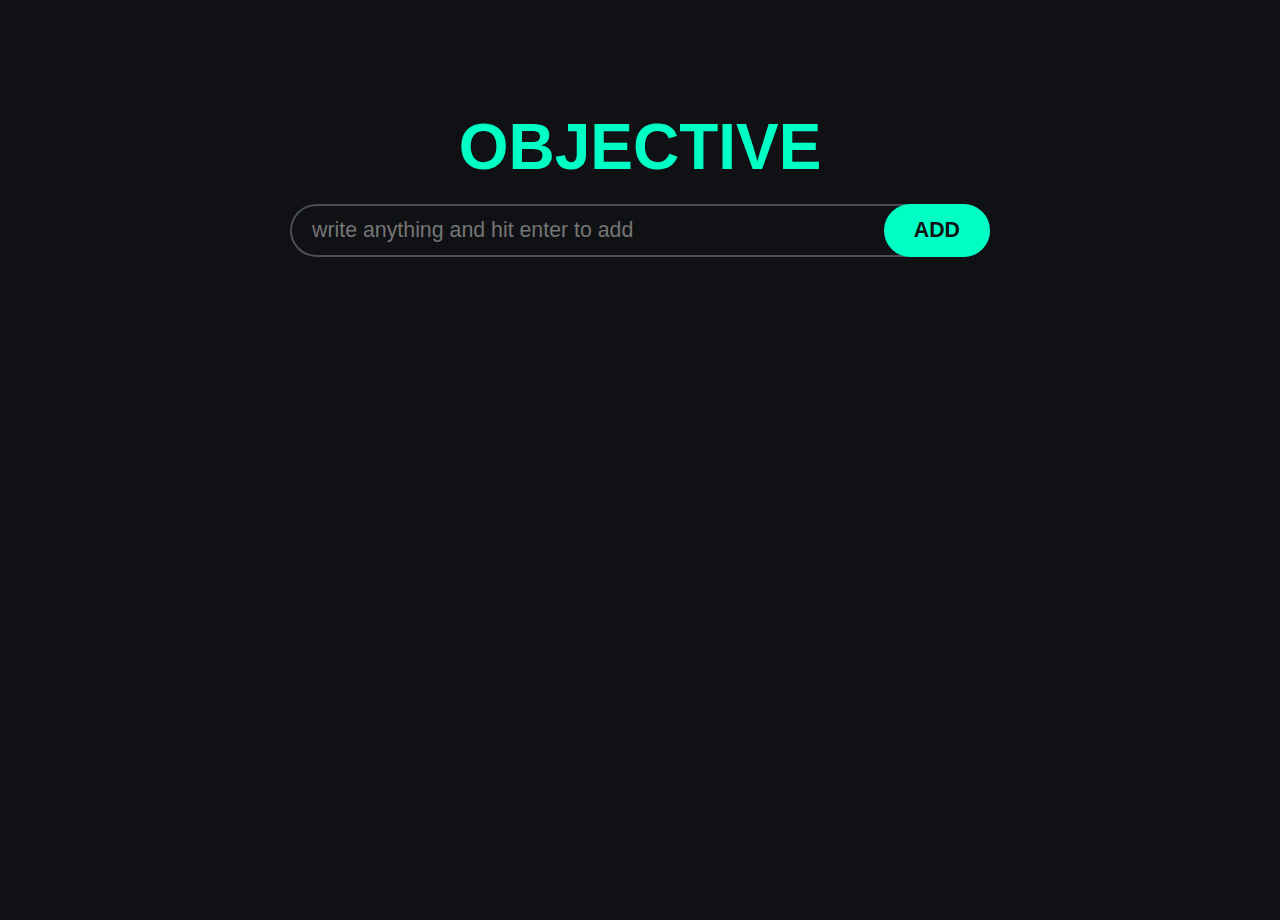
<file: TODO APP/index.html>
<!DOCTYPE html>
<html lang="en">
<head>
    <meta charset="UTF-8">
    <meta name="viewport" content="width=device-width, initial-scale=1.0">
    <title>Objective for 2025</title>
    <link rel="icon" type="image/png" href="../images/favicon.png">
    <link rel="stylesheet" href="style.css">
    <script src="app.js" defer></script>
</head>
<body>
    <h1>Objective</h1>
    <div class="wrapper">
        <form>
            <input id="todo-input" type="text" 
            placeholder="write anything and hit enter to add" autocomplete="off">
            <button id="add-button">ADD</button>
        </form>
        <ul id="todo-list">
            <!-- <li class="todo">
                <input type="checkbox" id="todo-1">
                <label class="custom-checkbox" for="todo-1">
                    <svg fill="transparent" xmlns="http://www.w3.org/2000/svg" height="24" viewBox="0 -960 960 960" width="24">
                        <path d="M382-240 154-468l57-57 171 171 367-367 57 57-424 424Z"/>
                    </svg>
                </label>
                <label for="todo-1" class="todo-text">
                    webdev project with html, css and js
                </label>
                <button class="delete-button">
                    <svg fill="var(--secondary-color)" xmlns="http://www.w3.org/2000/svg" height="24" viewBox="0 -960 960 960" width="24">
                        <path d="M280-120q-33 0-56.5-23.5T200-200v-520h-40v-80h200v-40h240v40h200v80h-40v520q0 33-23.5 56.5T680-120H280Zm400-600H280v520h400v-520ZM360-280h80v-360h-80v360Zm160 0h80v-360h-80v360ZM280-720v520-520Z"/>
                    </svg>
                </button>
            </li>
            <li class="todo">
                <input type="checkbox" id="todo-2">
                <label class="custom-checkbox" for="todo-2">
                    <svg fill="transparent" xmlns="http://www.w3.org/2000/svg" height="24" viewBox="0 -960 960 960" width="24">
                        <path d="M382-240 154-468l57-57 171 171 367-367 57 57-424 424Z"/>
                    </svg>
                </label>
                <label for="todo-2" class="todo-text">
                    webdev project with html, css and js
                </label>
                <button class="delete-button">
                    <svg fill="var(--secondary-color)" xmlns="http://www.w3.org/2000/svg" height="24" viewBox="0 -960 960 960" width="24">
                        <path d="M280-120q-33 0-56.5-23.5T200-200v-520h-40v-80h200v-40h240v40h200v80h-40v520q0 33-23.5 56.5T680-120H280Zm400-600H280v520h400v-520ZM360-280h80v-360h-80v360Zm160 0h80v-360h-80v360ZM280-720v520-520Z"/>
                    </svg>
                </button>
            </li> -->
        </ul>
    </div>
</body>
</html>
</file>
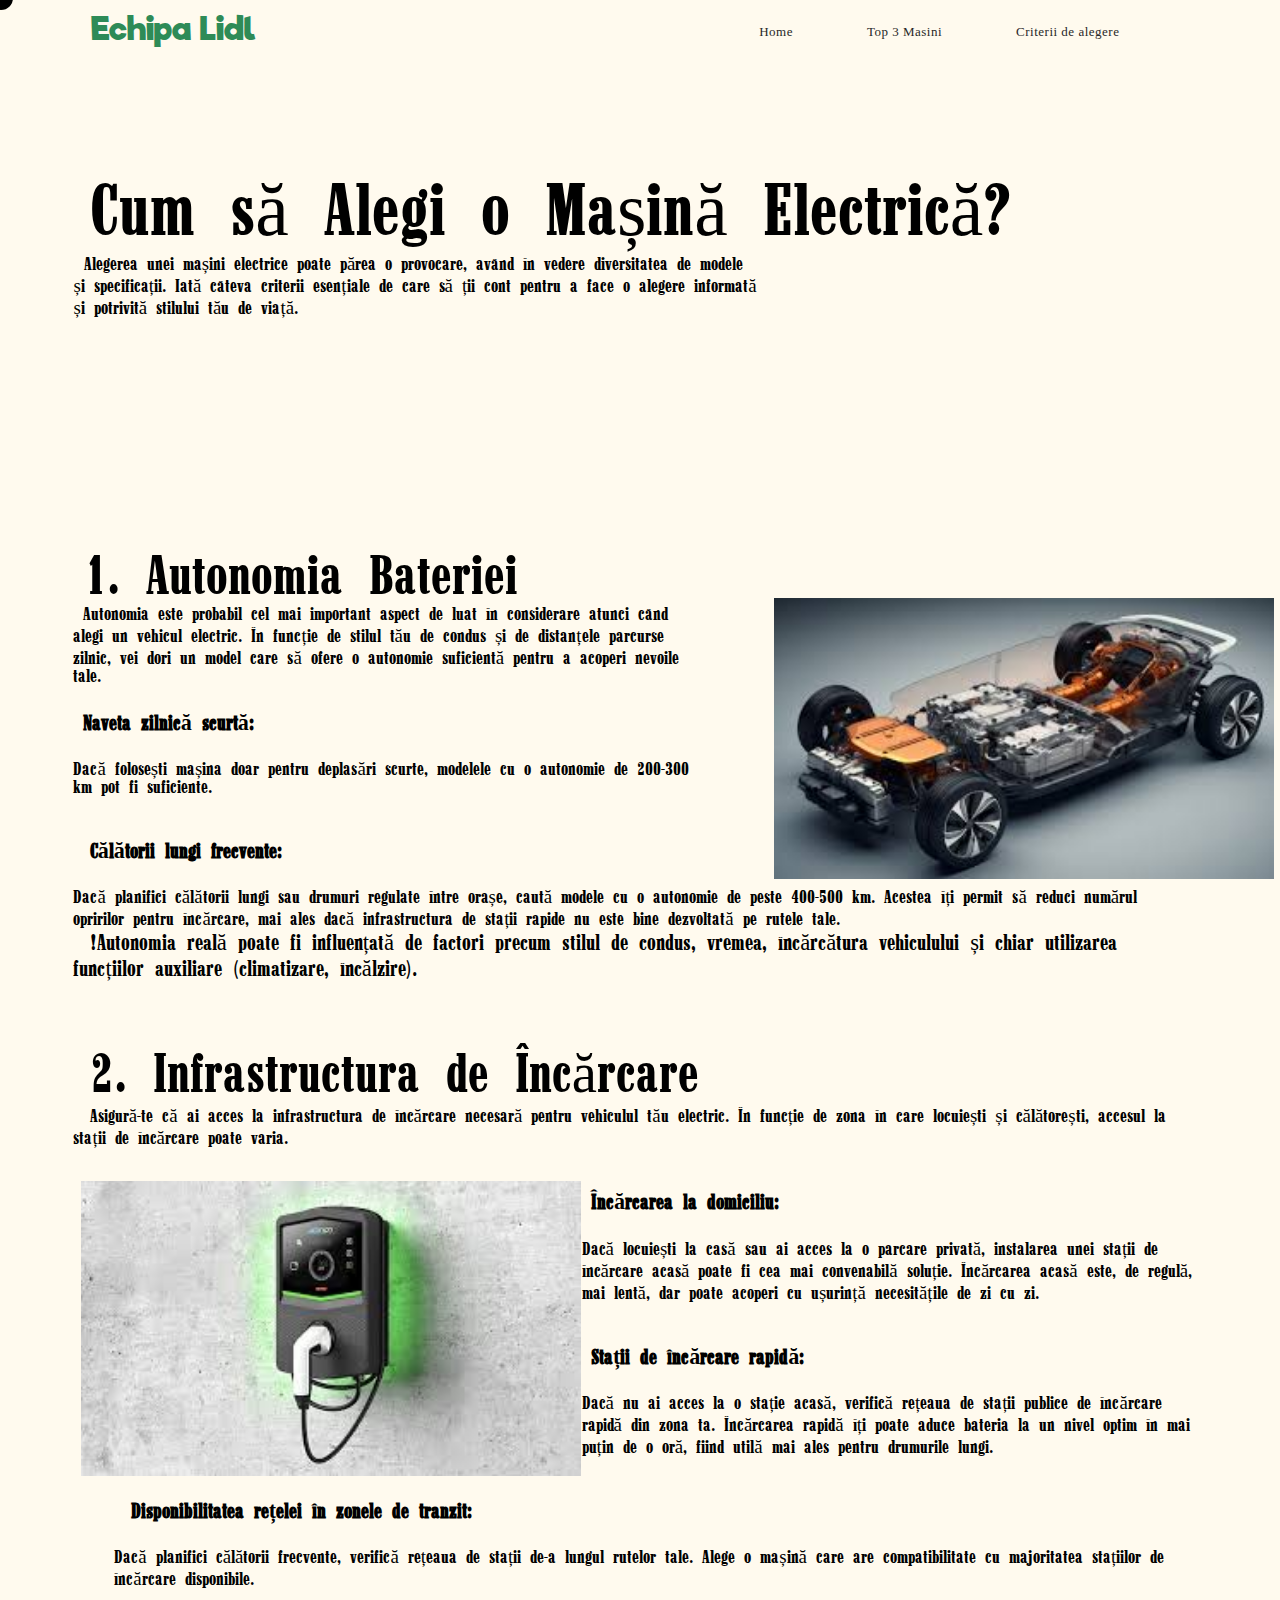
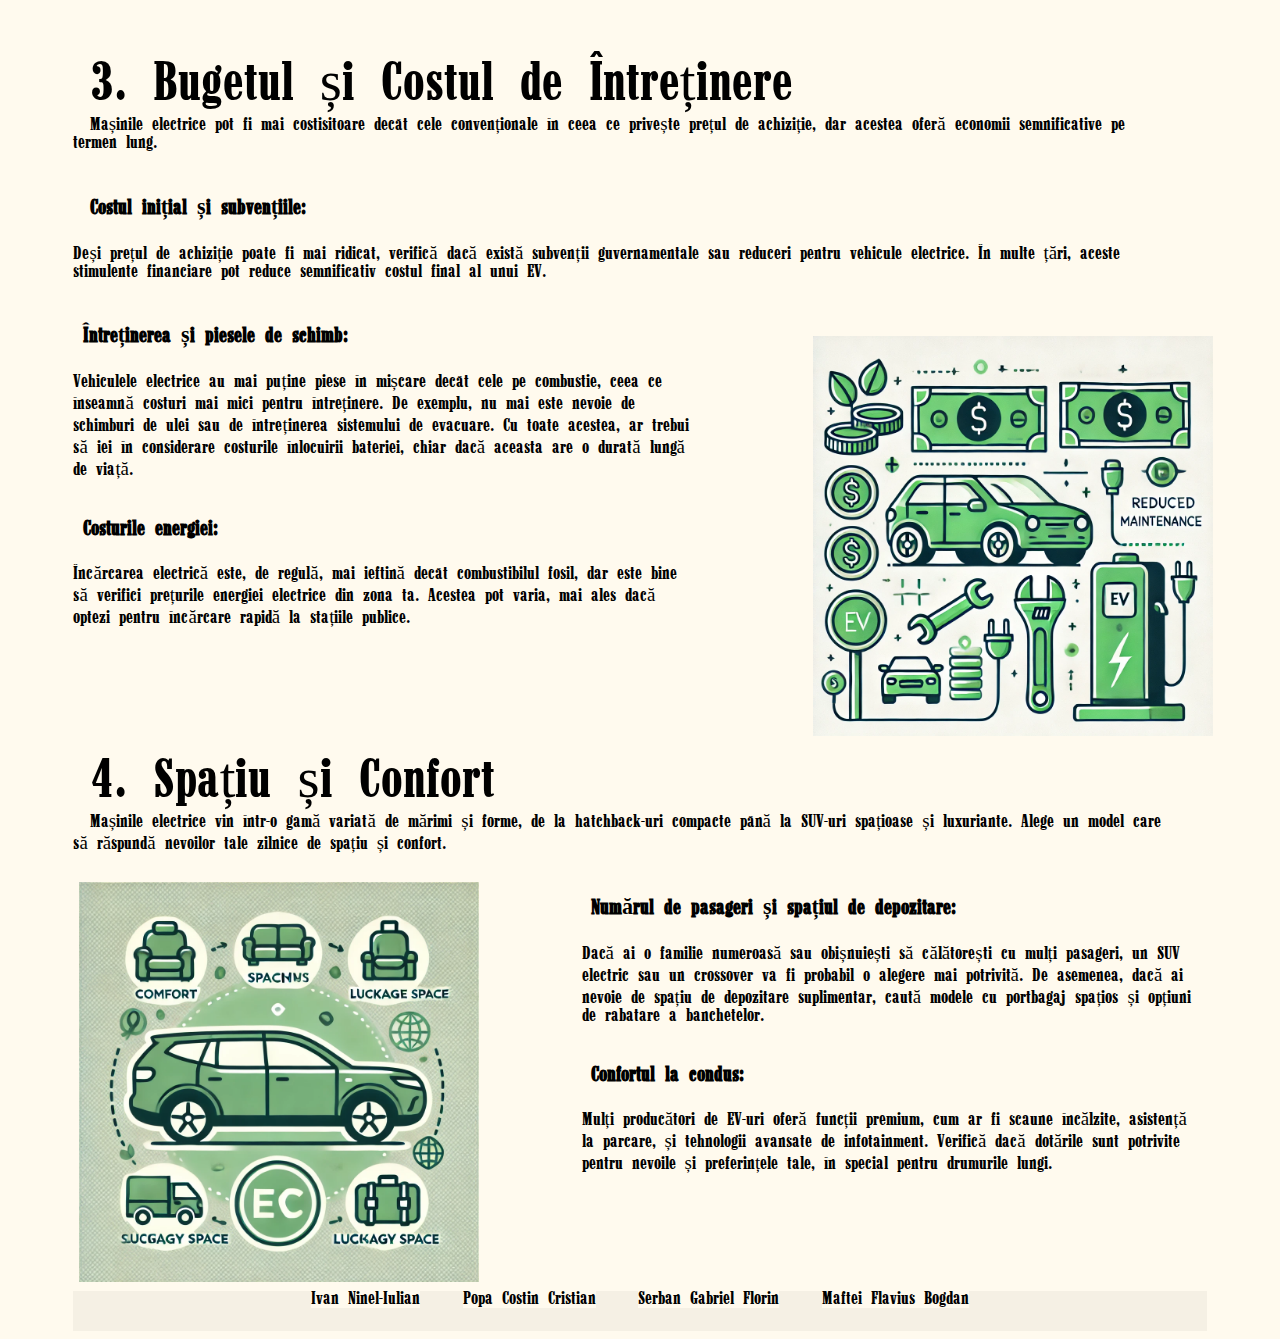
<file: Site-Automobile Electrice2/CumSa.html>
<!DOCTYPE html>
<html>
    <head>
        <meta charset="UTF-8">
        <meta name="viewport" content="width=device-width, initial-scale=1.0">
        <title>Top 3 Modele</title>
        <link rel="stylesheet" href="style.css">
        <link rel ="Shortcut icon"  href="favicone.ico" >
        <script src="java.js" defer></script>
    </head>
    <body>
        <div class="circle"></div>
        <div class="circle"></div>
        <div class="circle"></div>
        <div class="circle"></div>
        <div class="circle"></div>
        <div class="circle"></div>
        <div class="circle"></div>
        <div class="circle"></div>
        <div class="circle"></div>
        <div class="circle"></div>
        <div class="AE">
            <font size="6"color="#2E8B57"><a href="https://www.lidl.ro/" >Echipa Lidl</a></font>
        </div>
        <div class="AE-BUT">
            <nav>
                <ul>
                  <li><a href="Home.html">Home</a></li>
                  <li><a href="Top3Modele.html">Top 3 Masini</a></li>
                  <li><a href="CumSa.html">Criterii de alegere</a></li>

                </ul>
            </nav>
        </div>
    </header>
    <main>
        <div class="Title2">
            <font color="#000">Cum să Alegi o Mașină Electrică?</font>
        </div>
        <div class="Subtitle2">
            <font color="000">Alegerea unei mașini electrice poate părea o provocare, având în vedere diversitatea de modele și specificații. Iată câteva criterii esențiale de care să ții cont pentru a face o alegere informată și potrivită stilului tău de viață.</font>
        </div>

        <div class="autonomie">
            <font color="000">
                1. Autonomia Bateriei
            </font>
        </div>
        <div class="autonomie2">
            <font color="000">
                Autonomia este probabil cel mai important aspect de luat în considerare atunci când alegi un vehicul electric. În funcție de stilul tău de condus și de distanțele parcurse zilnic, vei dori un model care să ofere o autonomie suficientă pentru a acoperi nevoile tale.
            </font>
            <font color="000">
                <h3>Naveta zilnică scurtă:</h3> Dacă folosești mașina doar pentru deplasări scurte, modelele cu o autonomie de 200-300 km pot fi suficiente.
            </font>
           
        </div>

        <div class="autonomie3">
            <font color="000">
                <h3>Călătorii lungi frecvente:</h3> Dacă planifici călătorii lungi sau drumuri regulate între orașe, caută modele cu o autonomie de peste 400-500 km. Acestea îți permit să reduci numărul opririlor pentru încărcare, mai ales dacă infrastructura de stații rapide nu este bine dezvoltată pe rutele tale.
            </font>
        </div>

        <div class="bold">
            <font color="000">
                !Autonomia reală poate fi influențată de factori precum stilul de condus, vremea, încărcătura vehiculului și chiar utilizarea funcțiilor auxiliare (climatizare, încălzire).
            </font>

        </div>

        <div class="poza_autonomie">
            <img  width="500px" src="Image/CumSa/1.jpg" alt="Poza Tesla">
        </div>

        <div class="infrastructurae">
            <font color="000">
                2. Infrastructura de Încărcare
            </font>
        </div>
        <div class="infrastructura2">
            <font color="000">
                Asigură-te că ai acces la infrastructura de încărcare necesară pentru vehiculul tău electric. În funcție de zona în care locuiești și călătorești, accesul la stații de încărcare poate varia.
            </font>
        </div>
        <div class="infrastructura3">
            <font color="000">
                <h3>Încărcarea la domiciliu:</h3> Dacă locuiești la casă sau ai acces la o parcare privată, instalarea unei stații de încărcare acasă poate fi cea mai convenabilă soluție. Încărcarea acasă este, de regulă, mai lentă, dar poate acoperi cu ușurință necesitățile de zi cu zi.
            </font>
        </div>
        <div class="infrastructura4">
            <font color="000">
                <h3>Stații de încărcare rapidă:</h3> Dacă nu ai acces la o stație acasă, verifică rețeaua de stații publice de încărcare rapidă din zona ta. Încărcarea rapidă îți poate aduce bateria la un nivel optim în mai puțin de o oră, fiind utilă mai ales pentru drumurile lungi.

            </font>
        </div>
        <div class="infrastructura5">
            <font color="000">
                <h3>Disponibilitatea rețelei în zonele de tranzit:</h3> Dacă planifici călătorii frecvente, verifică rețeaua de stații de-a lungul rutelor tale. Alege o mașină care are compatibilitate cu majoritatea stațiilor de încărcare disponibile.
            </font>
        </div>
        <div class="poza_Infrastructura">
            <img  width="500px" src="Image/CumSa/2.jpg" alt="Poza Tesla">
        </div>

        <div class="Bugetul">
            <font color="000">
                3. Bugetul și Costul de Întreținere
            </font>
        </div>

        <div class="Bugetul2">
            <font color="000">
                Mașinile electrice pot fi mai costisitoare decât cele convenționale în ceea ce privește prețul de achiziție, dar acestea oferă economii semnificative pe termen lung.
            </font>
        </div>

        <div class="Bugetul3">
            <font color="000">
                <h3>Costul inițial și subvențiile:</h3> Deși prețul de achiziție poate fi mai ridicat, verifică dacă există subvenții guvernamentale sau reduceri pentru vehicule electrice. În multe țări, aceste stimulente financiare pot reduce semnificativ costul final al unui EV.
            </font>
        </div>

        <div class="Bugetul4">
            <font color="000">
                <h3>Întreținerea și piesele de schimb:</h3> Vehiculele electrice au mai puține piese în mișcare decât cele pe combustie, ceea ce înseamnă costuri mai mici pentru întreținere. De exemplu, nu mai este nevoie de schimburi de ulei sau de întreținerea sistemului de evacuare. Cu toate acestea, ar trebui să iei în considerare costurile înlocuirii bateriei, chiar dacă aceasta are o durată lungă de viață.
            </font>
        </div>

        <div class="Bugetul5">
            <font color="000">
                <h3>Costurile energiei:</h3> Încărcarea electrică este, de regulă, mai ieftină decât combustibilul fosil, dar este bine să verifici prețurile energiei electrice din zona ta. Acestea pot varia, mai ales dacă optezi pentru încărcare rapidă la stațiile publice.
            </font>
        </div>

        <div class="poza_Bugetul">
            <img  width="400px" src="Image/CumSa/3.jpg" alt="Poza Tesla">
        </div>

        <div class="spatiu">
            <font color="000">
                4. Spațiu și Confort
            </font>
        </div>
        <div class="spatiu2">
            <font color="000">
                Mașinile electrice vin într-o gamă variată de mărimi și forme, de la hatchback-uri compacte până la SUV-uri spațioase și luxuriante. Alege un model care să răspundă nevoilor tale zilnice de spațiu și confort.
            </font>
        </div>
        <div class="spatiu3">
            <font color="000">
                <h3>Numărul de pasageri și spațiul de depozitare:</h3> Dacă ai o familie numeroasă sau obișnuiești să călătorești cu mulți pasageri, un SUV electric sau un crossover va fi probabil o alegere mai potrivită. De asemenea, dacă ai nevoie de spațiu de depozitare suplimentar, caută modele cu portbagaj spațios și opțiuni de rabatare a banchetelor.
            </font>
        </div>
        <div class="spatiu4">
            <font color="000">
                <h3>Confortul la condus:</h3> Mulți producători de EV-uri oferă funcții premium, cum ar fi scaune încălzite, asistență la parcare, și tehnologii avansate de infotainment. Verifică dacă dotările sunt potrivite pentru nevoile și preferințele tale, în special pentru drumurile lungi.
            </font>
        </div>
        <div class="poza_spatiu">
            <img  width="400px" src="Image/CumSa/4.jpg" alt="Poza Tesla">
        </div>
    </main>
    <footer>
        <div class="footer2">
            <font class="nume" color="000">Ivan Ninel-Iulian</font>
            <font class="nume" color="000">Popa Costin Cristian</font>
            <font class="nume" color="000">Serban Gabriel Florin</font>
            <font class="nume" color="000">Maftei Flavius Bogdan</font>
        </div>
    </footer>
    </body>
</html>
</file>
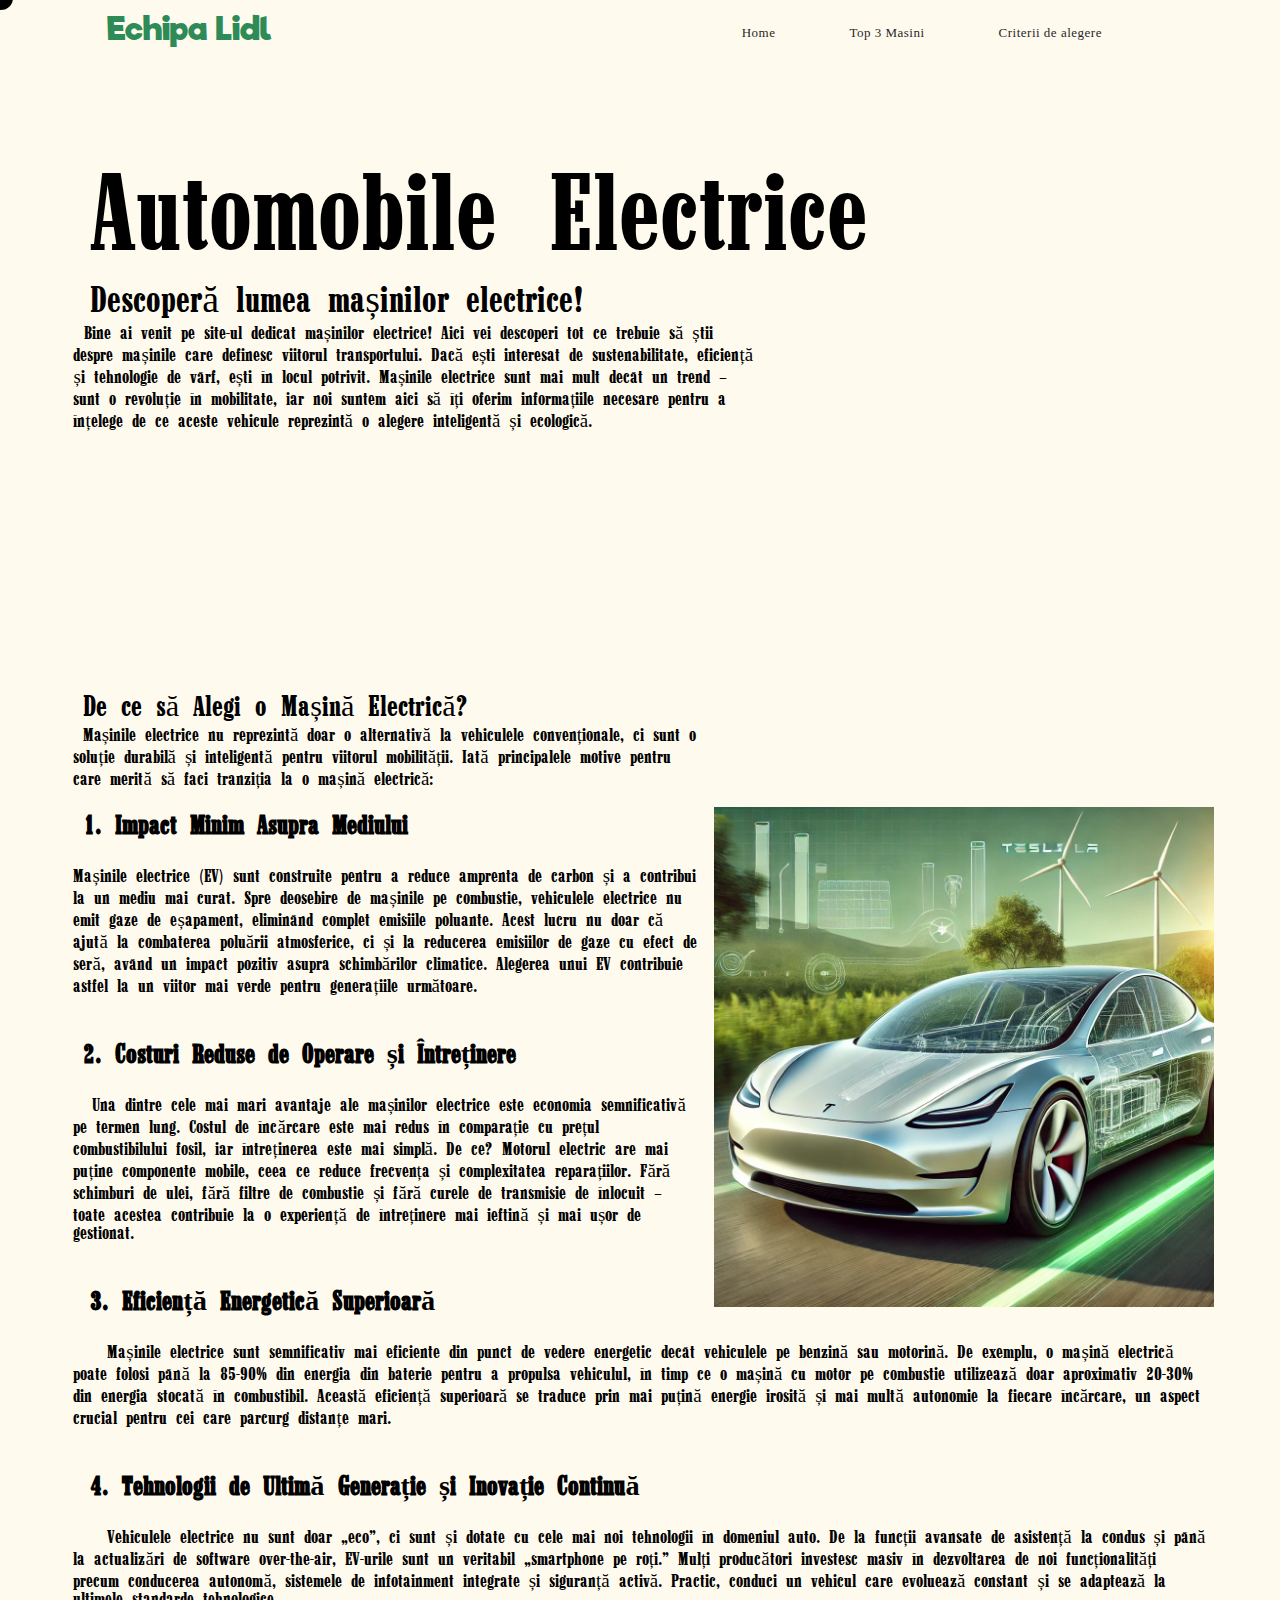
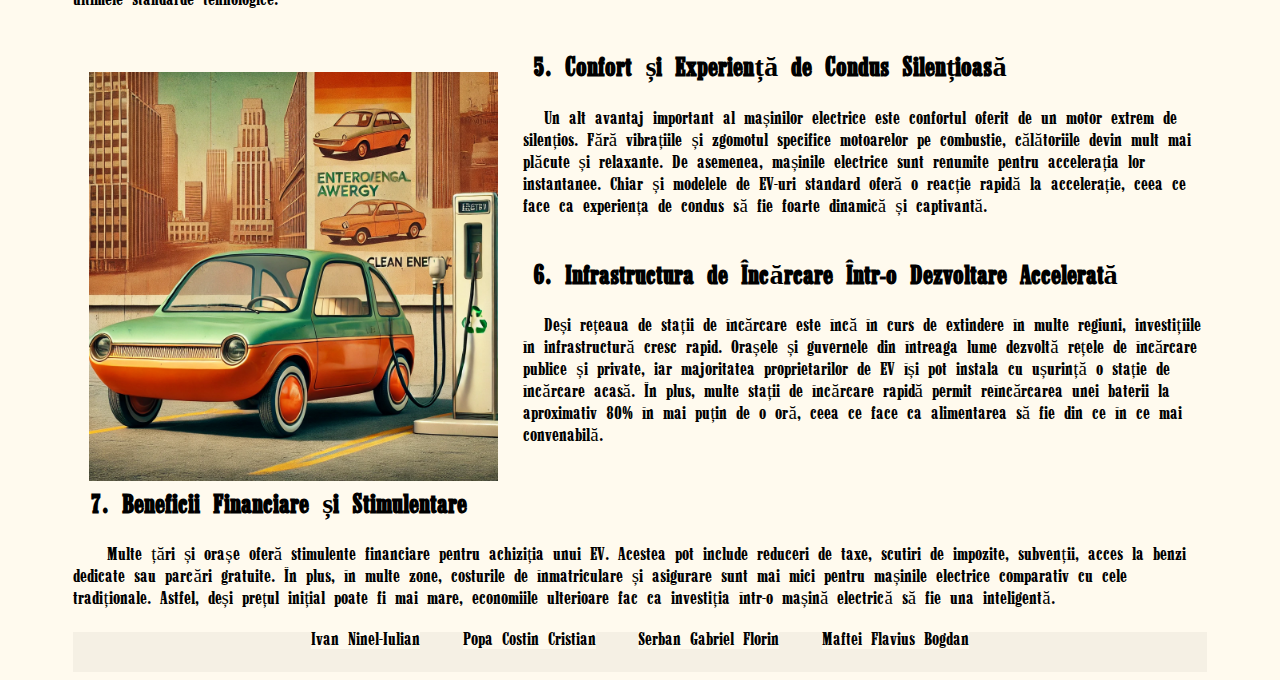
<file: Site-Automobile Electrice2/Home.html>
<!DOCTYPE html>
<html>
<head>
    <meta charset="UTF-8">
    <meta name="viewport" content="width=device-width, initial-scale=1.0">
    <title>Automobile Electrice</title>
    <link rel="stylesheet" href="style.css">
    <link rel ="Shortcut icon"  href="favicone.ico" >
    <script src="java.js" defer></script>
</head>



<body>

    <div class="circle"></div>
    <div class="circle"></div>
    <div class="circle"></div>
    <div class="circle"></div>
    <div class="circle"></div>
    <div class="circle"></div>
    <div class="circle"></div>
    <div class="circle"></div>
    <div class="circle"></div>
    <div class="circle"></div>


    <header>

        <div class="AE">
            <font size="6"color="#2E8B57"><a href="https://www.lidl.ro/" >Echipa Lidl</a></font>
        </div>
        <div class="AE-BUT">
            <nav>
                <ul>
                  <li><a href="Home.html">Home</a></li>
                  <li><a href="Top3Modele.html">Top 3 Masini</a></li>
                  <li><a href="CumSa.html">Criterii de alegere</a></li>

                </ul>
            </nav>
        </div>
    </header>
    <main>
            <div class="Title">
                <font color="#000">Automobile Electrice</font>
            </div>
            <div class="Subtitle">
                <font color="000">Descoperă lumea mașinilor electrice!</font>
            </div>
            <div class="Subtitle2">
                <font color="000">Bine ai venit pe site-ul dedicat mașinilor electrice! Aici vei descoperi tot ce trebuie să știi despre mașinile care definesc viitorul transportului. Dacă ești interesat de sustenabilitate, eficiență și tehnologie de vârf, ești în locul potrivit. Mașinile electrice sunt mai mult decât un trend – sunt o revoluție în mobilitate, iar noi suntem aici să îți oferim informațiile necesare pentru a înțelege de ce aceste vehicule reprezintă o alegere inteligentă și ecologică.</font>
            </div>

        <div class="Dece">
            <font color="000">
                De ce să Alegi o Mașină Electrică?
            </font>
        </div>
        <div class="MasiniE">
            <font color="000">
                Mașinile electrice nu reprezintă doar o alternativă la vehiculele convenționale, ci sunt o soluție durabilă și inteligentă pentru viitorul mobilității. Iată principalele motive pentru care merită să faci tranziția la o mașină electrică:
            </font>
            <font color="000">
                <h2>1. Impact Minim Asupra Mediului</h2>
                Mașinile electrice (EV) sunt construite pentru a reduce amprenta de carbon și a contribui la un mediu mai curat. Spre deosebire de mașinile pe combustie, vehiculele electrice nu emit gaze de eșapament, eliminând complet emisiile poluante. Acest lucru nu doar că ajută la combaterea poluării atmosferice, ci și la reducerea emisiilor de gaze cu efect de seră, având un impact pozitiv asupra schimbărilor climatice. Alegerea unui EV contribuie astfel la un viitor mai verde pentru generațiile următoare.
            </font>
        </div>
        <div class="MasiniE2">
            <font color="000"> 
               <h2>2. Costuri Reduse de Operare și Întreținere</h2>
            </font>
            <font color="000">
                Una dintre cele mai mari avantaje ale mașinilor electrice este economia semnificativă pe termen lung. Costul de încărcare este mai redus în comparație cu prețul combustibilului fosil, iar întreținerea este mai simplă. De ce? Motorul electric are mai puține componente mobile, ceea ce reduce frecvența și complexitatea reparațiilor. Fără schimburi de ulei, fără filtre de combustie și fără curele de transmisie de înlocuit – toate acestea contribuie la o experiență de întreținere mai ieftină și mai ușor de gestionat.
            </font>
        </div>
        <div class="MasiniE3">
            <font color="000">
                <h2>3. Eficiență Energetică Superioară</h2>
            </font>
            <font color="000">
                Mașinile electrice sunt semnificativ mai eficiente din punct de vedere energetic decât vehiculele pe benzină sau motorină. De exemplu, o mașină electrică poate folosi până la 85-90% din energia din baterie pentru a propulsa vehiculul, în timp ce o mașină cu motor pe combustie utilizează doar aproximativ 20-30% din energia stocată în combustibil. Această eficiență superioară se traduce prin mai puțină energie irosită și mai multă autonomie la fiecare încărcare, un aspect crucial pentru cei care parcurg distanțe mari.
            </font>
        </div>
        <div class="MasiniE4">
            <font color="000">
                <h2>4. Tehnologii de Ultimă Generație și Inovație Continuă</h2>
            </font>
            <font color="000">
                Vehiculele electrice nu sunt doar „eco”, ci sunt și dotate cu cele mai noi tehnologii în domeniul auto. De la funcții avansate de asistență la condus și până la actualizări de software over-the-air, EV-urile sunt un veritabil „smartphone pe roți.” Mulți producători investesc masiv în dezvoltarea de noi funcționalități precum conducerea autonomă, sistemele de infotainment integrate și siguranță activă. Practic, conduci un vehicul care evoluează constant și se adaptează la ultimele standarde tehnologice.
            </font>
        </div>
        <div class="MasiniE5">
            <font color="000">
                <h2>
                    5. Confort și Experiență de Condus Silențioasă
                </h2>
            </font>
            <font color="000">
                Un alt avantaj important al mașinilor electrice este confortul oferit de un motor extrem de silențios. Fără vibrațiile și zgomotul specifice motoarelor pe combustie, călătoriile devin mult mai plăcute și relaxante. De asemenea, mașinile electrice sunt renumite pentru accelerația lor instantanee. Chiar și modelele de EV-uri standard oferă o reacție rapidă la accelerație, ceea ce face ca experiența de condus să fie foarte dinamică și captivantă.
            </font>
        </div>
        <div class="MasiniE6">
            <font color="000">
                <h2>
                    6. Infrastructura de Încărcare Într-o Dezvoltare Accelerată
                </h2>
            </font>
            <font color="000">
                Deși rețeaua de stații de încărcare este încă în curs de extindere în multe regiuni, investițiile în infrastructură cresc rapid. Orașele și guvernele din întreaga lume dezvoltă rețele de încărcare publice și private, iar majoritatea proprietarilor de EV își pot instala cu ușurință o stație de încărcare acasă. În plus, multe stații de încărcare rapidă permit reîncărcarea unei baterii la aproximativ 80% în mai puțin de o oră, ceea ce face ca alimentarea să fie din ce în ce mai convenabilă.
            </font>
        </div>
        <div class="MasiniE7">
            <font color="000">
                <h2>
                    7. Beneficii Financiare și Stimulentare
                </h2>
            </font>
            <font color="000">
                Multe țări și orașe oferă stimulente financiare pentru achiziția unui EV. Acestea pot include reduceri de taxe, scutiri de impozite, subvenții, acces la benzi dedicate sau parcări gratuite. În plus, în multe zone, costurile de înmatriculare și asigurare sunt mai mici pentru mașinile electrice comparativ cu cele tradiționale. Astfel, deși prețul inițial poate fi mai mare, economiile ulterioare fac ca investiția într-o mașină electrică să fie una inteligentă.
            </font>
        </div>
        <div class="img-putere2">
            <img width="40%" src="Image/Home/img2.jpg" alt="Asta nu e animata nu ca am uitat sau ca nu am stiut nu am vrut☺">
        </div>
        <div class="img-putere">
            <img  width="500px" src="Image/Home/img3.jpg" alt="Poza Tesla">
        </div>
    </main>
    <footer>
        <div class="footer">
            <font color="000">Ivan Ninel-Iulian</font>
            <font color="000">Popa Costin Cristian</font>
            <font color="000">Serban Gabriel Florin</font>
            <font color="000">Maftei Flavius Bogdan</font>
        </div>
    </footer>
</body>
</html>
</file>
<file: TODO APP/style.css>
:root{
    --background: #101114;
    --primary-color: #1C1D20;
    --secondary-color: #4A4D57;
    --accent-color: #00FFC4;
    --text-color: #F9F9F9;
}
*{
    margin: 0;
    padding: 0;
}
html{
  font-family: 'Segoe UI', Tahoma, Geneva, Verdana, sans-serif;
  font-size: 16pt;
  color: var(--text-color);
}
body{
    min-height: 100vh;
    padding: 10px;
    background-color: var(--background);
    display: flex;
    flex-direction: column;
    align-items: center;
}
h1{
    margin-top: 100px;
    margin-bottom: 20px;
    font-size: 3rem;
    font-weight: 800;
    text-transform: uppercase;
    text-align: center;
    color: var(--accent-color);
}
.wrapper{
    width: 700px;
    max-width: 100%;
    display: flex;
    flex-direction: column;
    gap: 10px;
}
#todo-input{
    box-sizing: border-box;
    padding: 12px 20px;
    width: 100%;
    background: none;
    border: 2px solid var(--secondary-color);
    border-radius: 1000px;
    font: inherit;
    color: var(--text-color);
    caret-color: var(--accent-color);
}
#todo-input:focus{
    outline: none;
}
form{
    position: relative;
}
#add-button{
    position: absolute;
    top: 0;
    right: 0;

    background-color: var(--accent-color);
    height: 100%;
    padding: 0 30px;
    border: none;
    border-radius: 1000px;
    font: inherit;
    font-weight: 600;
    color: var(--background);
    cursor: pointer;
}
.todo{
    margin-bottom: 10px;
    padding: 0 16px;
    background-color: var(--primary-color);
    border-radius: 15px;
    display: flex;
    align-items: center;
}
.todo .todo-text{
    padding: 15px;
    padding-right: 0;
    flex-grow: 1;
    transition: 200ms ease;
}
.delete-button{
    padding: 3px;
    background: none;
    border: none;
    display: flex;
    justify-content: center;
    align-items: center;
    cursor: pointer;
}
.delete-button svg{
    transition: 200ms ease;
}
.delete-button:hover svg{
    fill: #ff0033;
}
.custom-checkbox{
    border: 2px solid var(--accent-color);
    border-radius: 50%;
    min-height: 20px;
    min-width: 20px;
    display: flex;
    justify-content: center;
    align-items: center;
    flex-shrink: 0;
    transition: 200ms ease;
    cursor: pointer;
}
input[type="checkbox"]:checked ~ .custom-checkbox{
    background-color: var(--accent-color);
}
input[type="checkbox"]:checked ~ .custom-checkbox svg{
    fill: var(--primary-color);
}
input[type="checkbox"]:checked ~ .todo-text{
    text-decoration: line-through;
    color: var(--secondary-color);
}
input[type="checkbox"]{
    display: none;
}
@media(max-width: 500px){
    html{
        font-size: 12pt;
    }
    #add-button{
        position: unset;
        width: 100%;
        margin-top: 10px;
        padding: 15px;
        height: auto;
    }
    h1{
        margin-top: 50px;
        font-size: 15vw;
    }
}
</file>
<file: Site-Automobile Electrice2/style.css>
@font-face {
    font-family: Font_Bold;
    src: url(font/Riffic.ttf);
}

@font-face {
    font-family: FontG;
    src: url(font/Marlboro.ttf);
}

@keyframes appear {
    from {
      opacity: 0;
      clip-path: inset(100% 100% 0 0);
    }
    to {
      opacity: 1;
      clip-path: inset(0 0 0 0);
    }
  }

  .main{
    animation: appear linear;
    animation-timeline: view();
    animation-range: entry 0% cover 40%;
  }

  .main {
    width: 100%;
    display: flex;
    align-items: center;
    flex-wrap: wrap;
  }

*{
    margin-left: 1.5%;
    margin-right: 1.5%;
    padding: 0;
    background-color: #fffaee;
    left: 5%;
    right: 5%;

}

.circle {
    height: 24px;
    width: 24px;
    border-radius: 24px;
    background-color: black;
    position: fixed; 
    top: 0;
    left: 0;
    pointer-events: none;
    z-index: 99999999; /* so that it stays on top of all other elements */
  }

.AE{
    font-family: Font_Bold;
    
}   

.AE a {
    text-decoration: none;
    color: #2E8B57;
}

.AE-BUT{
    float: right;
    margin-top: -4%;
}

nav{
    width: 500px;
    height: 20px;
    margin: 0 auto;
}
nav ul{
    margin-top: 0;
    margin: 0px;
    list-style: none;

}
nav ul li{
    display: inline;
    list-style-type: none;
}

nav ul li a{
    text-decoration: none;
    color: #272727;
    line-height: 60px;
    padding: 37px 20px;
    font-size: 13px;
    letter-spacing: 0.5px;
}

nav ul li a:hover {
  background-color: #CECECE;
}

nav ul li:hover ul li{
  display: block;
}

.Title{

    margin-top: 10%;
    text-align: left;
    font-family: FontG;
    font-size: 3cm;
}

.Subtitle{

    text-align: left;
    font-family: FontG;
    font-size: 1cm;
}

.Subtitle2{

    text-align: left;
    font-family: FontG;
    font-size: 0.5cm;
    margin-right: 40%;
}

.Dece{
    margin-top: 22%;
    font-family: FontG;
    font-size: 0.8cm;
    margin-right: 45%;
    animation: appear linear;
    animation-timeline: view();
    animation-range: entry 0% cover 40%;
}

.img-putere{
    float: right;
    margin-top: -120%;
    animation: appear linear;
    animation-timeline: view();
    animation-range: entry 0% cover 40%;
}

.MasiniE{
    font-size: 0.5cm;
    font-family: FontG;
    margin-right: 45%;
    animation: appear linear;
    animation-timeline: view();
    animation-range: entry 0% cover 40%;
}

.MasiniE2{
    font-size: 0.5cm;
    font-family: FontG;
    margin-right: 45%;
    animation: appear linear;
    animation-timeline: view();
    animation-range: entry 0% cover 40%;
}

.MasiniE3{
    font-size: 0.5cm;
    font-family: FontG;
    animation: appear linear;
    animation-timeline: view();
    animation-range: entry 0% cover 40%;
}

.MasiniE4{
    font-size: 0.5cm;
    font-family: FontG;
    animation: appear linear;
    animation-timeline: view();
    animation-range: entry 0% cover 40%;
}
.MasiniE5{
    font-size: 0.5cm;
    font-family: FontG;
    margin-left: 40%;
    animation: appear linear;
    animation-timeline: view();
    animation-range: entry 0% cover 40%;
}
.MasiniE6{
    font-size: 0.5cm;
    font-family: FontG;
    margin-left: 40%;
    animation: appear linear;
    animation-timeline: view();
    animation-range: entry 0% cover 40%;
}
.MasiniE7{
    font-size: 0.5cm;
    font-family: FontG;
    animation: appear linear;
    animation-timeline: view();
    animation-range: entry 0% cover 30%;

}

.img-putere2{
    float: left;
    margin-top: -46%;

}

.footer{
    height: 40px;
    font-family: FontG;
    font-size: 0.5cm;
    text-align: center;
    margin-top: 2%;
    background-color: #f5f0e4;
}

.teslamodel{
    font-family: FontG;
    font-size: 1.5cm;
    margin-top: 25%;
    animation: appear linear;
    animation-timeline: view();
    animation-range: entry 0% cover 40%;
}

.teslamodel1{
    font-family: FontG;
    font-size: 0.5cm;
    margin-right: 45%;
    animation: appear linear;
    animation-timeline: view();
    animation-range: entry 0% cover 40%;
}

.nissan{
    font-family: FontG;
    font-size: 1.5cm;
    margin-top: 5%;
    margin-left: 45%;
    animation: appear linear;
    animation-timeline: view();
    animation-range: entry 0% cover 40%;
}
.nissan2{
    font-family: FontG;
    font-size: 0.5cm;
    margin-left: 45%;
    animation: appear linear;
    animation-timeline: view();
    animation-range: entry 0% cover 40%;
}

.poze_tesla{
    width: 30%;
    height: 40%;
    position: absolute;
    left: 75%;
    margin-top: -4.5%;
    box-shadow: 0px 0px 0px 0px #603;
    transform: translate(-50%, -50%);
    background-image: url("Image/Tesla_Model_3/3b777f29-d209-554f-8b7c-be1a52850000.jpeg");
    background-size: 100% 100%;
    animation:slider 12s infinite linear;
}

@keyframes slider{
    0%{   background-image: url("Image/Tesla_Model_3/download.jpeg");}
    35%{  background-image: url("Image/Tesla_Model_3/download\ \(1\).jpeg");}
    75%{  background-image: url("Image/Tesla_Model_3/download\ \(2\).jpeg");}
    95%{  background-image: url("Image/Tesla_Model_3/download\ \(3\).jpeg");}

}

.poze_nissan{
    width: 30%;
    height: 40%;
    position: absolute;
    left: 20%;
    margin-top: -5%;
    box-shadow: 0px 0px 0px 0px #603;
    transform: translate(-50%, -50%);
    background-image: url("Image/NissanLeaf/1.jpeg");
    background-size: 100% 100%;
    animation:slider1 12s infinite linear;
}

@keyframes slider1{
    0%{   background-image: url("Image/NissanLeaf/2.jpeg");}
    35%{  background-image: url("Image/NissanLeaf/3.jpeg");}
    75%{  background-image: url("Image/NissanLeaf/4.jpeg");}
    95%{  background-image: url("Image/NissanLeaf/5.jpeg");}
}

.audi{
    font-family: FontG;
    font-size: 1.5cm;
    margin-top: 5%;
    margin-right: 45%;
    animation: appear linear;
    animation-timeline: view();
    animation-range: entry 0% cover 40%;
}
.audi2{
    font-family: FontG;
    font-size: 0.5cm;
    margin-right: 45%;
    animation: appear linear;
    animation-timeline: view();
    animation-range: entry 0% cover 40%;
}

.poze_audi{
    width: 30%;
    height: 40%;
    position: absolute;
    left: 75%;
    margin-top: -5%;
    box-shadow: 0px 0px 0px 0px #603;
    transform: translate(-50%, -50%);
    background-image: url("Image/AudiE-tron/1.jpeg");
    background-size: 100% 100%;
    animation:slider2 12s infinite linear;
}

@keyframes slider2{
    0%{   background-image: url("Image/AudiE-tron/2.jpeg");}
    35%{  background-image: url("Image/AudiE-tron/3.jpeg");}
    75%{  background-image: url("Image/AudiE-tron/4.jpeg");}
    95%{  background-image: url("Image/AudiE-tron/5.jpeg");}
}

.footer2{
    height: 40px;
    font-family: FontG;
    font-size: 0.5cm;
    text-align: center;
    margin-top: 10%;
    background-color: #f5f0e4;
}

.Title2{
    margin-top: 10%;
    text-align: left;
    font-family: FontG;
    font-size: 2cm;
}

.autonomie{
    font-family: FontG;
    font-size: 1.5cm;
    margin-top: 20%;
    margin-right: 45%;
    animation: appear linear;
    animation-timeline: view();
    animation-range: entry 0% cover 40%;
}
.autonomie2{
    font-family: FontG;
    font-size: 0.5cm;
    margin-right: 45%;
    animation: appear linear;
    animation-timeline: view();
    animation-range: entry 0% cover 40%;
}

.autonomie3{
    font-family: FontG;
    font-size: 0.5cm;
    margin-right: 5%;
    animation: appear linear;
    animation-timeline: view();
    animation-range: entry 0% cover 40%;
}

.poza_autonomie{
    position: absolute;
    margin-left: 55%;
    margin-top: -30%;
    animation: appear linear;
    animation-timeline: view();
    animation-range: entry 0% cover 40%;
}

.bold{
    font-family: FontG;
    font-size: 0.6cm;
    margin-right: 5%;
    animation: appear linear;
    animation-timeline: view();
    animation-range: entry 0% cover 40%;
}

.infrastructurae{
    font-family: FontG;
    font-size: 1.5cm;
    margin-top: 5%;
    margin-right: 5%;
    animation: appear linear;
    animation-timeline: view();
    animation-range: entry 0% cover 40%;
}

.infrastructura2{
    font-family: FontG;
    font-size: 0.5cm;
    margin-right: 5%;
    animation: appear linear;
    animation-timeline: view();
    animation-range: entry 0% cover 40%;

}
.infrastructura3{
    font-family: FontG;
    font-size: 0.5cm;
    margin-left: 45%;
    animation: appear linear;
    animation-timeline: view();
    animation-range: entry 0% cover 40%;

}

.infrastructura4{
    font-family: FontG;
    font-size: 0.5cm;
    margin-left: 45%;
    animation: appear linear;
    animation-timeline: view();
    animation-range: entry 0% cover 40%;

}

.infrastructura5{
    font-family: FontG;
    font-size: 0.5cm;
    margin-left: 5%;
    animation: appear linear;
    animation-timeline: view();
    animation-range: entry 0% cover 40%;

}
.poza_Infrastructura{
    float: left;
    margin-top: -35%;
    animation: appear linear;
    animation-timeline: view();
    animation-range: entry 0% cover 40%;
}

.Bugetul{
    font-family: FontG;
    font-size: 1.5cm;
    margin-top: 5%;
    margin-right: 5%;
    animation: appear linear;
    animation-timeline: view();
    animation-range: entry 0% cover 40%;
}
.Bugetul2{
    font-family: FontG;
    font-size: 0.5cm;
    margin-right: 5%;
    animation: appear linear;
    animation-timeline: view();
    animation-range: entry 0% cover 40%;
}
.Bugetul3{
    font-family: FontG;
    font-size: 0.5cm;
    margin-right: 5%;
    animation: appear linear;
    animation-timeline: view();
    animation-range: entry 0% cover 40%;
}
.Bugetul4{
    font-family: FontG;
    font-size: 0.5cm;
    margin-right: 45%;
    animation: appear linear;
    animation-timeline: view();
    animation-range: entry 0% cover 40%;
}

.Bugetul5{
    font-family: FontG;
    font-size: 0.5cm;
    margin-right: 45%;
    animation: appear linear;
    animation-timeline: view();
    animation-range: entry 0% cover 40%;
}

.poza_Bugetul{
    float: right;
    margin-top: -25%;
    animation: appear linear;
    animation-timeline: view();
    animation-range: entry 0% cover 40%;
}

.spatiu{
    font-family: FontG;
    font-size: 1.5cm;
    margin-top: 10%;
    margin-right: 5%;
    animation: appear linear;
    animation-timeline: view();
    animation-range: entry 0% cover 40%;
}

.spatiu2{
    font-family: FontG;
    font-size: 0.5cm;
    margin-right: 5%;
    animation: appear linear;
    animation-timeline: view();
    animation-range: entry 0% cover 40%;
}

.spatiu3{
    font-family: FontG;
    font-size: 0.5cm;
    margin-left: 45%;
    animation: appear linear;
    animation-timeline: view();
    animation-range: entry 0% cover 40%;
}

.spatiu4{
    font-family: FontG;
    font-size: 0.5cm;
    margin-left: 45%;
    animation: appear linear;
    animation-timeline: view();
    animation-range: entry 0% cover 30%;
}

.poza_spatiu{
    float: left;
    margin-top: -25%;
    animation: appear linear;
    animation-timeline: view();
    animation-range: entry 0% cover 40%;
}
</file>
